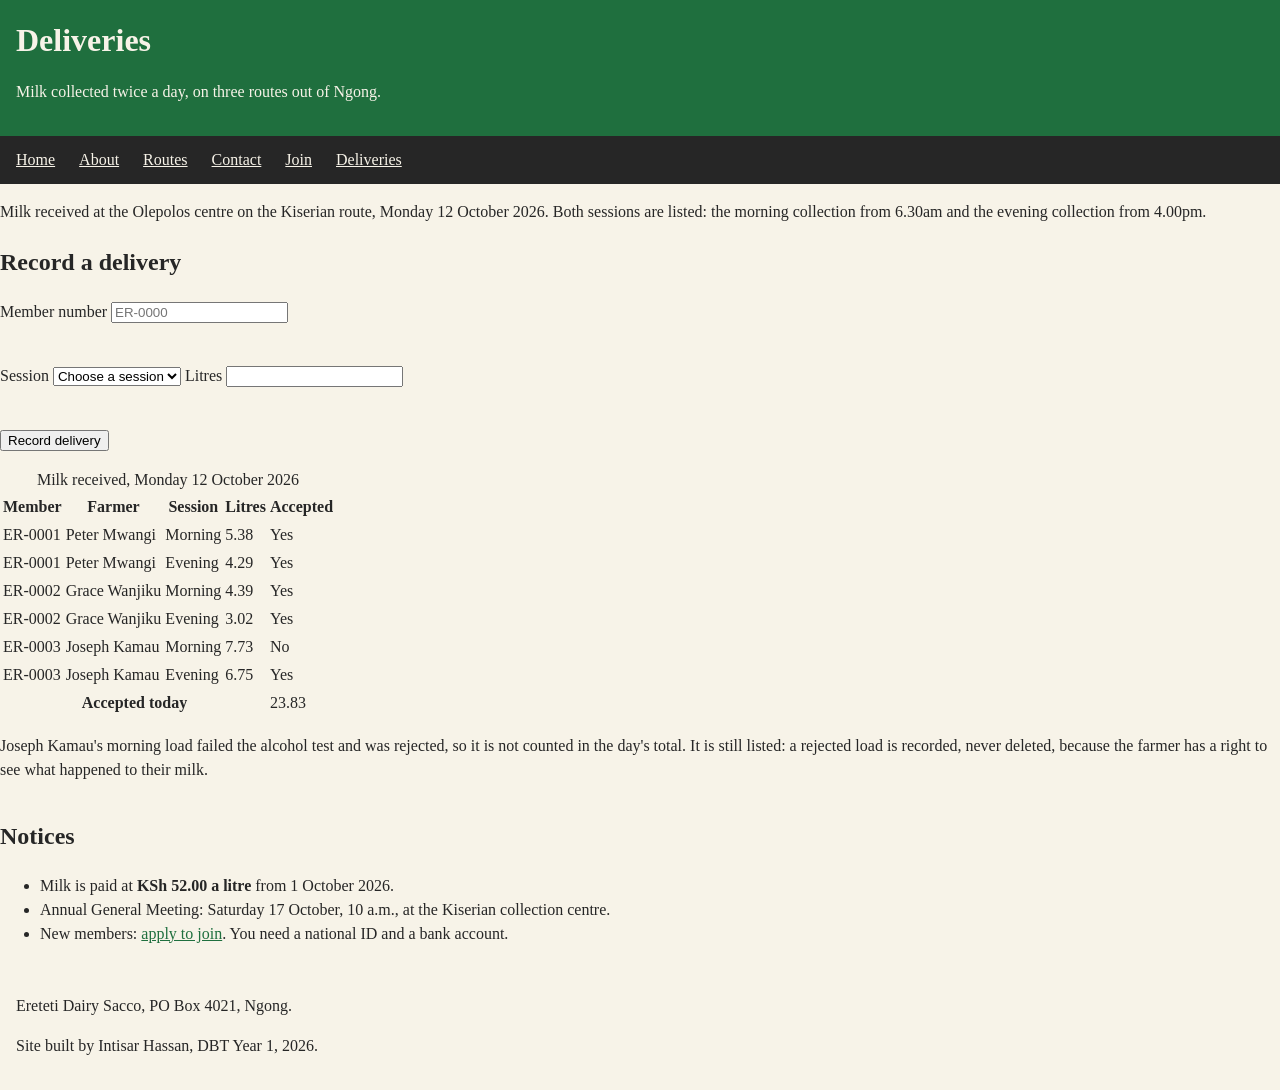
<file: deliveries.html>
<!DOCTYPE html>
<html lang="en">
<head>
  <meta charset="utf-8">
  <meta name="viewport" content="width=device-width, initial-scale=1">
  <title>Deliveries — Ereteti Dairy Sacco</title>
  <link rel="stylesheet" href="https://fonts.googleapis.com/css2?family=Source+Sans+3:wght@400;600&amp;family=Source+Serif+4:wght@600&amp;display=swap">
  <link rel="stylesheet" href="CSS/style.css">
  <!-- Week 8: the script, with defer -->
  <script src="js/main.js" defer></script>


  <script>
    console. log("Embedded JS");
  </script>

</head>
<body>

  <header>
    <h1>Deliveries</h1>
    <p>Milk collected twice a day, on three routes out of Ngong.</p>
  </header>

  <nav>
    <ul>
      <li><a href="index.html">Home</a></li>
      <li><a href="about.html">About</a></li>
      <li><a href="routes.html">Routes</a></li>
      <li><a href="contact.html">Contact</a></li>
      <li><a href="register.html">Join</a></li>
      <li><a href="deliveries.html">Deliveries</a></li>
    </ul>
  </nav>

  <main>
    <p>Milk received at the Olepolos centre on the Kiserian route,
    Monday 12 October 2026. Both sessions are listed: the morning
    collection from 6.30am and the evening collection from 4.00pm.</p>

    <!-- Week 8: the clerk's form -->
    <h2>Record a delivery</h2>

    <form id="delivery-form" action="#" method="post">
      <label for="member">Member number</label>
      <input type="text" id="member" name="member_no"
             placeholder="ER-0000" required>
      <p id="member-message" class="message"
         aria-live="polite"></p>

      <label for="session">Session</label>
      <select id="session" name="session" required>
        <option value="">Choose a session</option>
        <option value="MORNING">Morning</option>
        <option value="EVENING">Evening</option>
      </select>

      <label for="litres">Litres</label>
      <input type="number" id="litres" name="litres"
             step="0.01" required>
      <p id="litres-message" class="message"
         aria-live="polite"></p>

      <button type="submit">Record delivery</button>
      <p id="form-message" aria-live="polite"></p>
    </form>

    <div class="table-scroll">
      <table>
        <caption>Milk received, Monday 12 October 2026</caption>

        <thead>
          <tr>
            <th scope="col">Member</th>
            <th scope="col">Farmer</th>
            <th scope="col">Session</th>
            <th scope="col">Litres</th>
            <th scope="col">Accepted</th>
          </tr>
        </thead>

        <tbody>
          <tr>
            <td>ER-0001</td>
            <td>Peter Mwangi</td>
            <td>Morning</td>
            <td>5.38</td>
            <td>Yes</td>
          </tr>
          <tr>
            <td>ER-0001</td>
            <td>Peter Mwangi</td>
            <td>Evening</td>
            <td>4.29</td>
            <td>Yes</td>
          </tr>
          <tr>
            <td>ER-0002</td>
            <td>Grace Wanjiku</td>
            <td>Morning</td>
            <td>4.39</td>
            <td>Yes</td>
          </tr>
          <tr>
            <td>ER-0002</td>
            <td>Grace Wanjiku</td>
            <td>Evening</td>
            <td>3.02</td>
            <td>Yes</td>
          </tr>
          <tr>
            <td>ER-0003</td>
            <td>Joseph Kamau</td>
            <td>Morning</td>
            <td>7.73</td>
            <td>No</td>
          </tr>
          <tr>
            <td>ER-0003</td>
            <td>Joseph Kamau</td>
            <td>Evening</td>
            <td>6.75</td>
            <td>Yes</td>
          </tr>
        </tbody>

        <tfoot>
          <tr>
            <th colspan="4" scope="row">Accepted today</th>
            <td id="accepted-total">23.83</td>
          </tr>
        </tfoot>
      </table>
    </div>

    <p>Joseph Kamau's morning load failed the alcohol test and was
    rejected, so it is not counted in the day's total. It is still
    listed: a rejected load is recorded, never deleted, because the
    farmer has a right to see what happened to their milk.</p>
  </main>

  <aside>
    <h2>Notices</h2>
    <ul>
      <li>Milk is paid at <strong>KSh 52.00 a litre</strong> from
          1 October 2026.</li>
      <li>Annual General Meeting: Saturday 17 October, 10 a.m., at the
          Kiserian collection centre.</li>
      <li>New members: <a href="register.html">apply to join</a>. You need
          a national ID and a bank account.</li>
    </ul>
  </aside>

  <footer>
    <p>Ereteti Dairy Sacco, PO Box 4021, Ngong.</p>
    <!-- change this line to your own name -->
    <p>Site built by Intisar Hassan, DBT Year 1, 2026.</p>
  </footer>

</body>
</html>
</file>
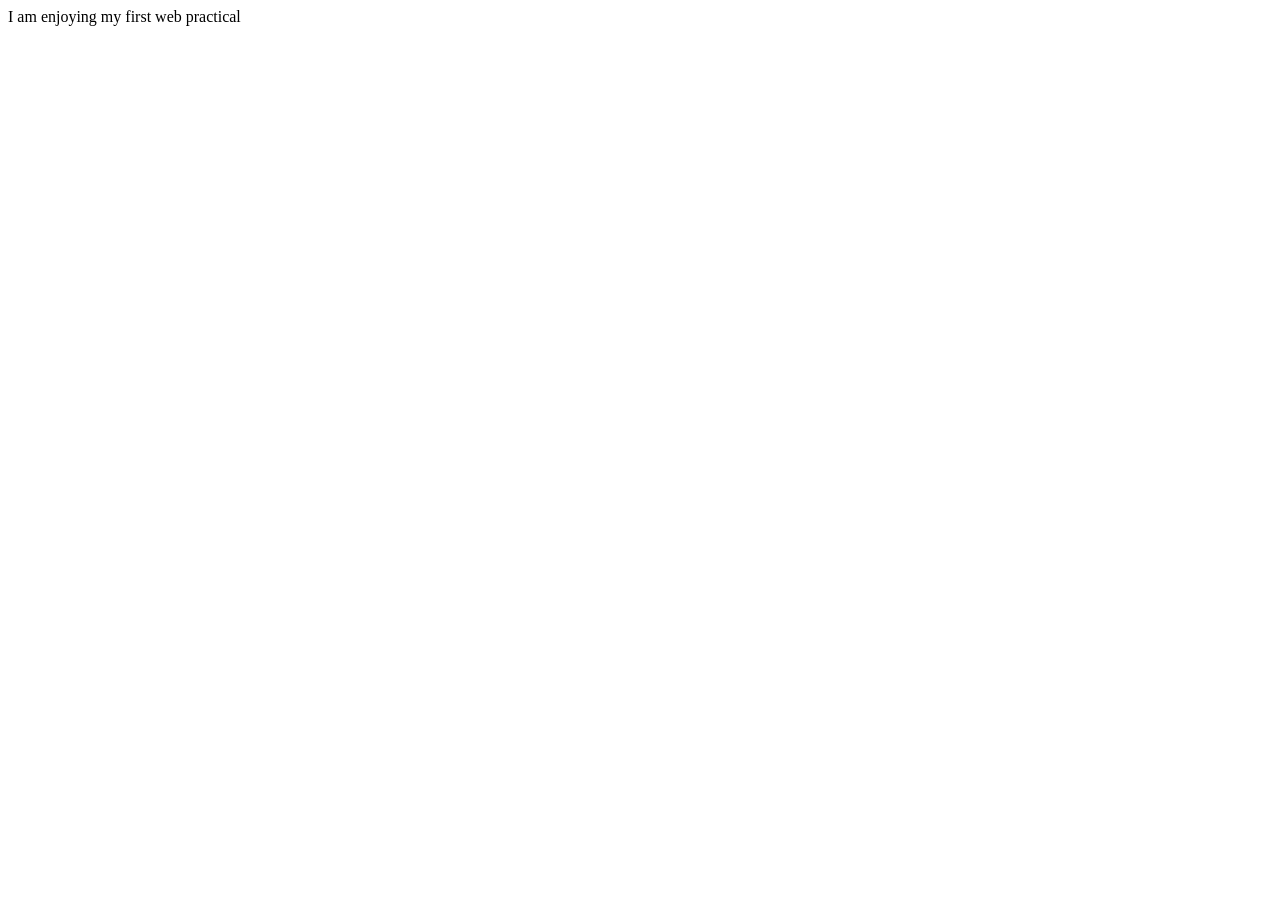
<file: Practise/drill-1.html>
<!DOCTYPE>
<html lang="en">
    <head>
 <title>My first web practical </title>
        <meta charset="utf-8">
    </head>
    <body>
        <p>I am enjoying my first  web practical </p>
    </body>
</html>
</file>
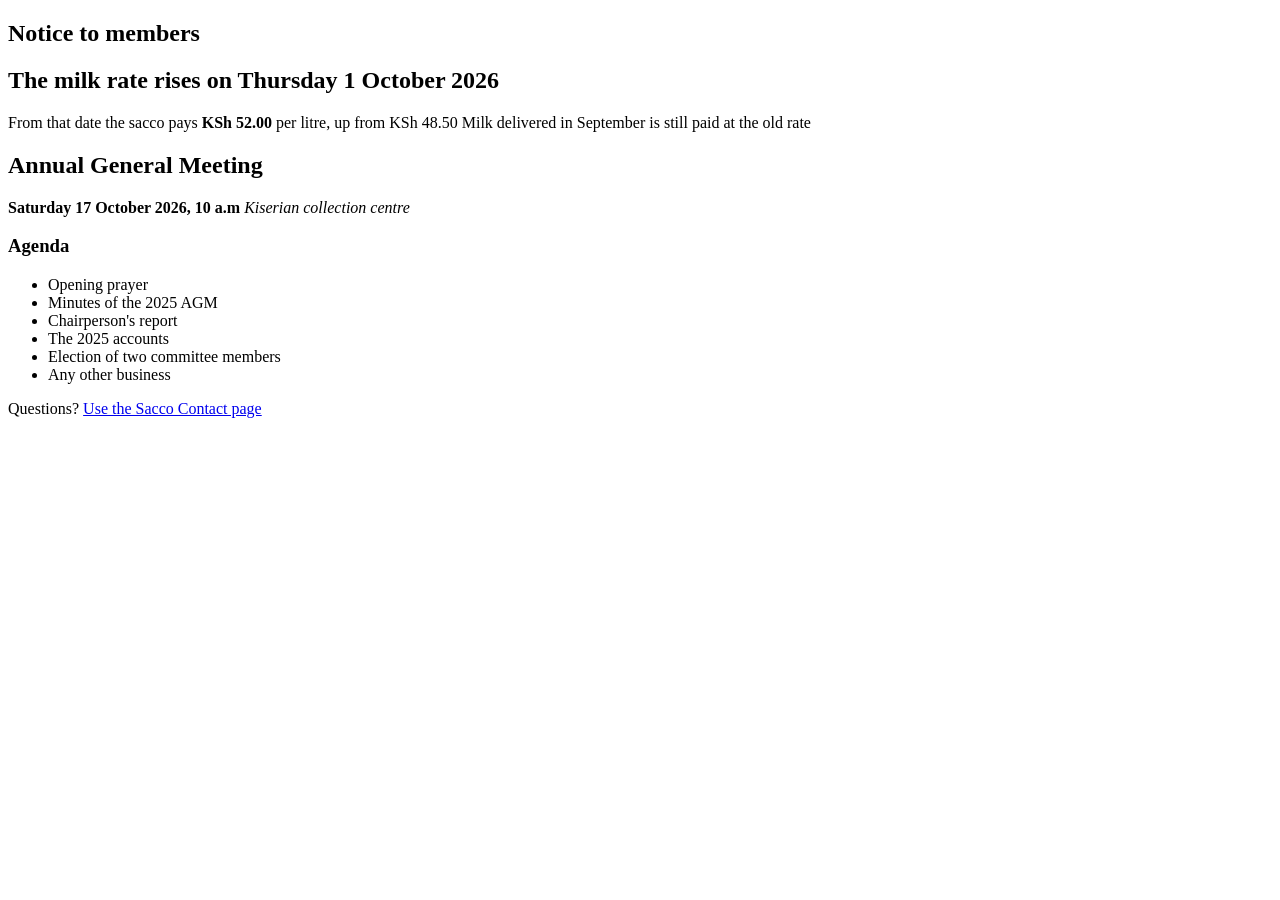
<file: Practise/drill-2.html>
<!DOCTYPE html>
<html lang="en">
    <head>
 <title>ereteti Dairy sacco </title>
        <meta charset="utf-8">
    </head>
    <body>
        <main>
            <section>
        <h1>Notice to members</h1>
        <!--another semantic tag-->
        <h2>The milk rate rises on Thursday 1 October 2026</h2>
        <p>From that date the sacco pays 
            <strong>KSh 52.00 </strong>per litre, up from KSh 48.50
       Milk delivered in September is still paid at the old rate
        
</p>
</section>
<section>
    <H2>Annual General Meeting</H2>
    <b>Saturday 17 October 2026, 10 a.m</b>
    <i> Kiserian collection centre</i>
    <h3>Agenda</h3>
    <ul>
        <li>Opening prayer</li>
        <li>Minutes of the 2025 AGM</li>
        <li>Chairperson's report</li>
        <li>The 2025 accounts</li>
        <li>Election of two committee members</li>
        <li>Any other business</li>
    </ul>
</section>
<p>Questions?
    <a href="../contact.html" target="_blank">Use the Sacco Contact page</a>
</p>
</main>

    </body>
</html>
</file>
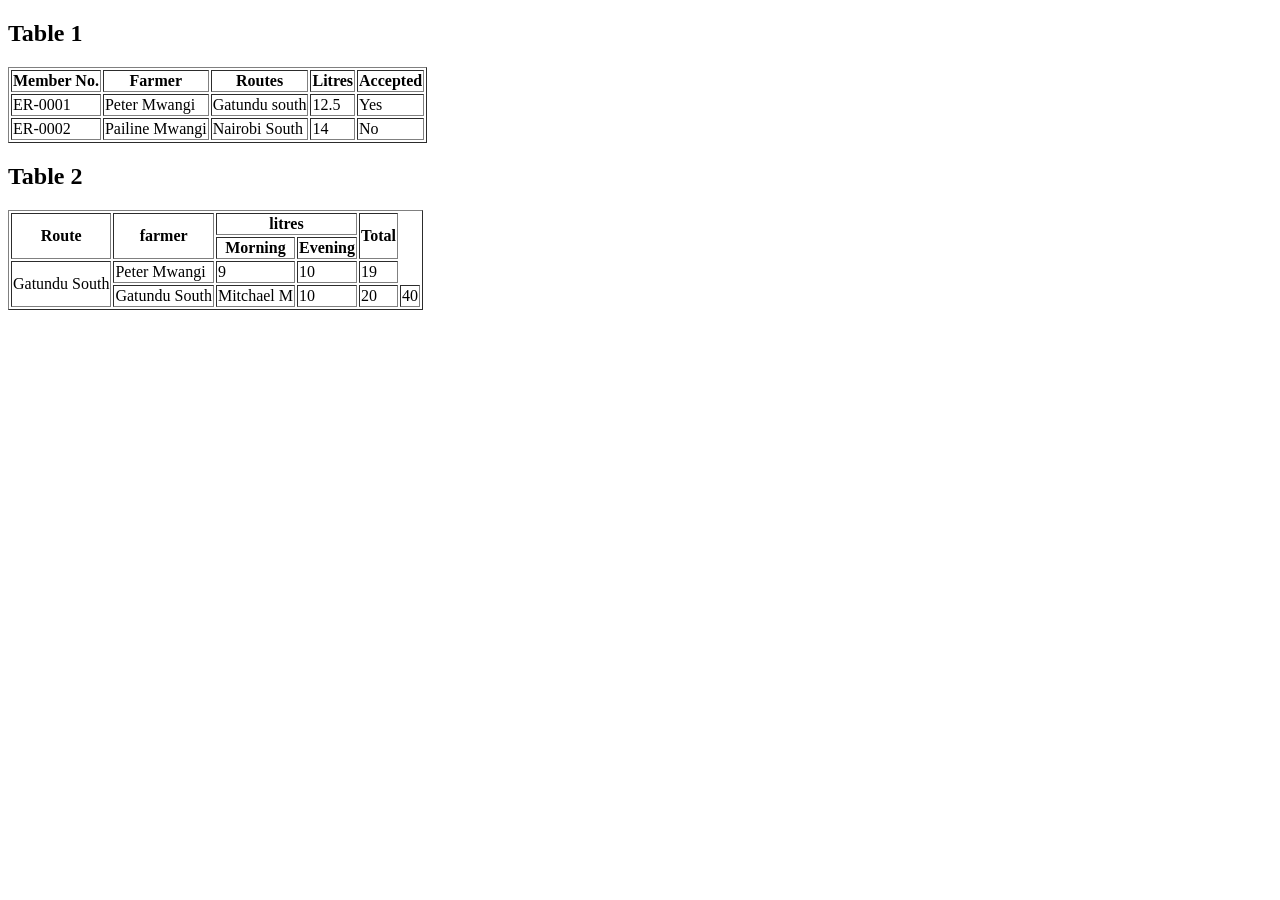
<file: Practise/drill-4.html>
<!DOCTYPE html>
<html lang="en">
<head>
    <meta charset ="utf-8">
</head>
<body>
    <main>
        <section>
            <h2>Table 1 </h2>
            <!-- the table tag -->
             <table border="1">
                <thead></thead>
                <tr>
                    <th>Member No.</th>
                    <th>Farmer</th>
                    <th>Routes</th>
                    <th>Litres</th>
                    <th> Accepted</th>

                </tr>
                <tbody>
                    <tr>
                        <td>ER-0001</td>
                        <td>Peter Mwangi</td>
                        <td>Gatundu south</td>
                        <td>12.5</td>
                        <td>Yes</td>
                    </tr>
                    <tr>
                        <td>ER-0002</td>
                        <td>Pailine Mwangi</td>
                        <td>Nairobi South</td>
                        <td>14</td>
                        <td>No</td>
                    </tr>
                </tbody>
             </table>
        </section>
        <section>
            <h2>Table 2</h2>
            <table border="1">
                <thead>
                    <tr> 
                        <th rowspan="2">Route</th>
                        <th rowspan="2">farmer</th>
                        <th colspan="2">litres</th>
                        <th rowspan="2">Total</th>
                    </tr>
                    <tr>
                        <th>Morning</th>
                        <th>Evening</th>
                    </tr>
                </thead>
                <tbody></tbody>
                <tr>
                    <td rowspan="2">Gatundu South</td>
                    <td>Peter Mwangi</td>
                    <td>9</td>
                    <td>10</td>
                    <td>19</td>
                </tr>
                <tr>
                    <td rowspan="2">Gatundu South</td>
                    <td>Mitchael M</td>
                    <td>10</td>
                    <td>20</td>
                    <td>40</td>
                </tr>

            </table>
        </section>
    </main>
</body>
</html>
</file>
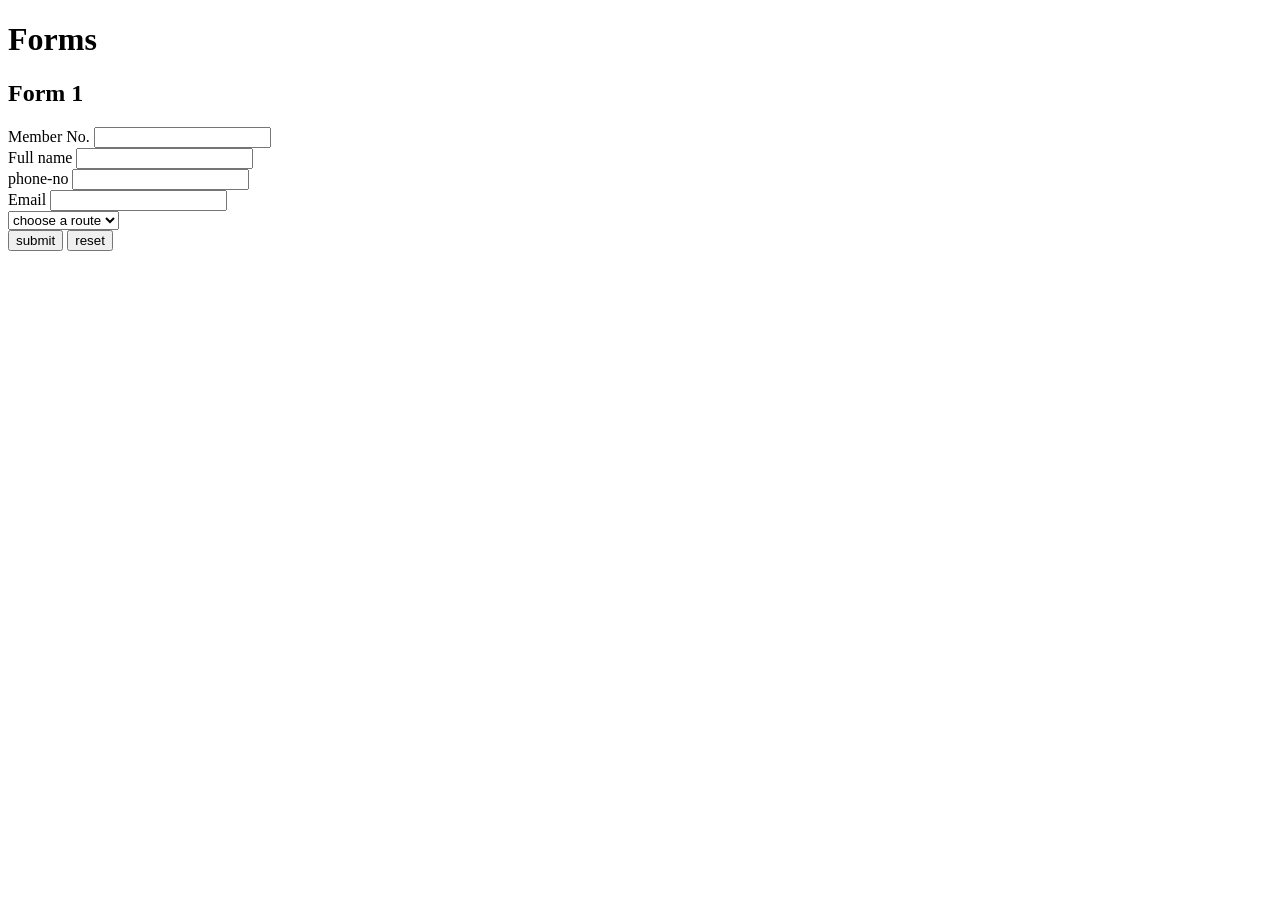
<file: Practise/drill-5.html>
<!DOCTYPE HTML>
<html lang="en">
    <head>
<title>Drill 5</title>
<meta charset="utf-8">
    </head>
    <body>
        <h1>Forms</h1>
        <main>
            <section>
                <h2>Form 1</h2>
                <form name="book-visit" action="book.php" method="get">
                    <div>
                        <label for="members-no">Member No.</label>
                        <input type="text" id="members-no" name="member-no" required> 
                    </div>

                     <div>
                        <label for="Full name">Full name</label>
                        <input type="text" id="Full name" name="Full name" required> 
                    </div>

                     <div>
                        <label for="phone-no">phone-no</label>
                        <input type="number" id="phone-no" name="phone-no" required> 
                    </div>

                     <div>
                        <label for="email">Email</label>
                        <input type="email" id="email" name="email" required> 
                    </div>

                    <div>
                        <LABEL for="route"></label>
                            <select name="router" id="route">
                                <option value="">choose a route</option>
                                <option value="kisrian">kiserian</option>
                                 <option value="ngong">ngong</option>
                                 <option value="isinya">isinya</option>

                            </select>
                    </div>
                    <div>
                        <input type="submit" value="submit">
                        <input type="reset" value="reset">

                    </div>
                </form>
            </section>
        </main>
    </body>
</html>
</file>
<file: CSS/style.css>
/*a css comment*/
*{
    box-sizing: border-box;
}
body{
    margin: 0;
    background: #f7f3e8;
    color: #262626;
    line-height: 1.5;
}
h1,h2{
    font-weight: 'Source Serif 4', serif;
    font-weight: 600;/*making thing bold or the opposite*/;
}

header{
    background: #1f6f3e;
    color: #f7f3e8;
}
nav{background: #262626;
}
nav a{
    color: #f7f3e8;
}
a{
    color: #1f6f3e;
}
header, mainm aside, footer{
    padding: 1rem;
}

img{
    max-width: 100%;
    height:auto;
}
/*flex*/
nav{
    position: sticky;
    top:0;
}
nav ul{
    display:flex;
    flex-wrap: wrap;
    gap: 0.25rem 1.5rem;
    list-style: none;
    margin: 0;

/*what is the value for padding-right, padding-left
padding-top, padding-bottom give the following rule*/
padding: 0.75rem 1rem;
}
.logo{
    width: 3.5rem;
    height: auto;
}
h1{
    display: flex;
    align-items: center;
    gap: 0.75;
    margin: 0;
}
.routecards{
    display: flex;
    flex-wrap: wrap;
    gap: 1rem;
    list-style: none;
    padding: 0;
}
.route-cards{
    flex: 1 1 12rem; /*what's gping on here*/
    padding: 1rem;
    background: #ffffff;
    border-top: 4px solid #d8a22b;

}

/*Grid Layout*/
body{
    display: grid;
    grid-template-columns: minmax(0,1);
    grid-template-areas: 
    "header header"
    "nav nav"
    "main aside"
    "footer footer";
}
header{grid-area: header;}
nav{grid-area: nav;}
main{grid-area: main;}
aside{grid-area: aside;}
footer{grid-area: footer;}



body{
    grid-template-columns: minmax(0, 1fr);
    grid-template-areas:
   "header header"
   "nav nav "
   "main main "
   "aside aside "
   "footer footer ";
}
nav{
    position: static;
}
nav li{
    flex-direction: column;
}
.logo{width: 2.5em;
}

@media (max-width: 600px){
}
.message{
    color:red;
    min-height:1.5em;
    margin: 0.25rem 0 0.75rem;
}

input.invalid{
    border:2px solid red;
}
</file>
